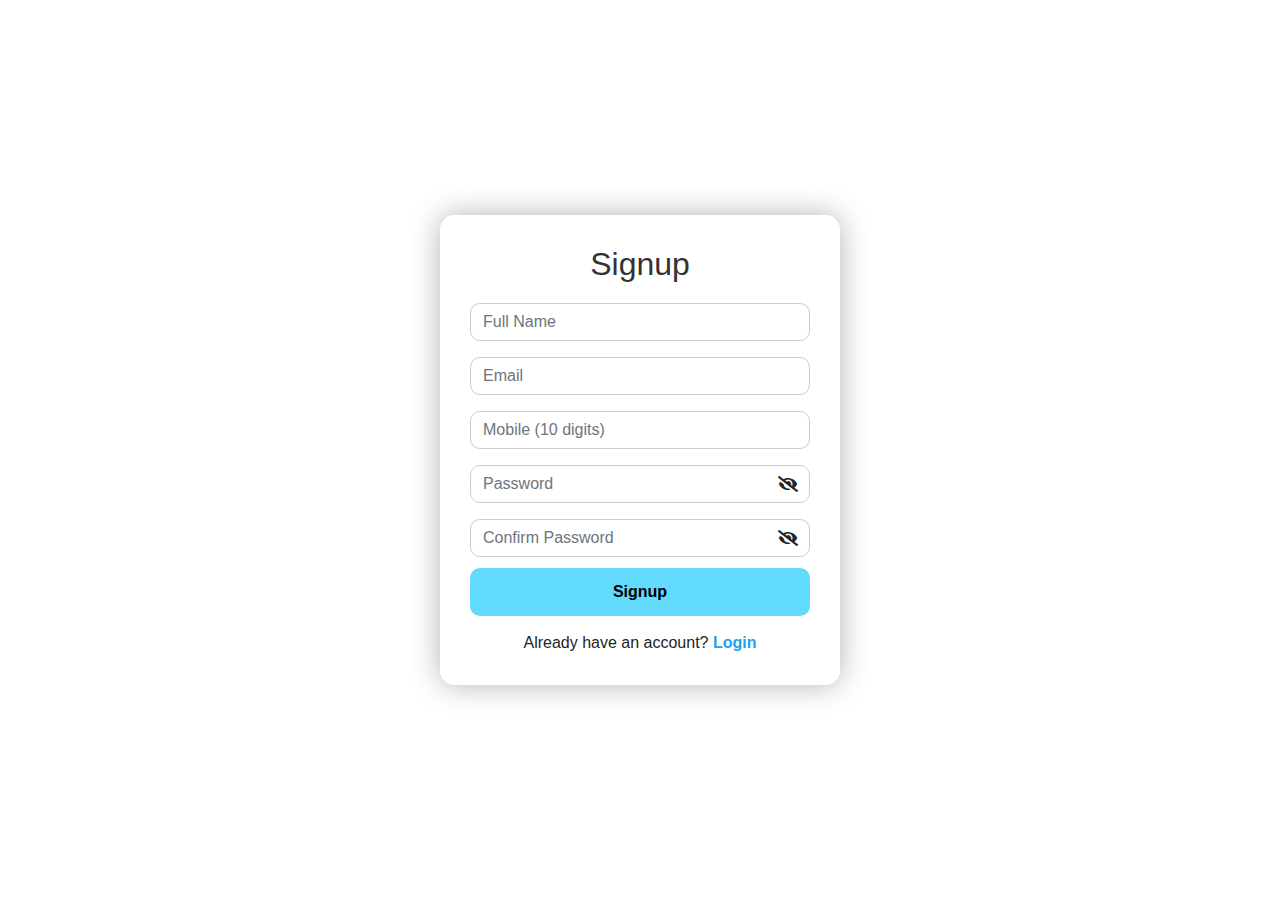
<file: index.html>
<!DOCTYPE html>
<html lang="en">
<head>
  <meta charset="UTF-8" />
  <meta name="viewport" content="width=device-width, initial-scale=1.0"/>
  <title>Signup</title>

  <!-- Bootstrap and Font Awesome -->
  <link href="https://stackpath.bootstrapcdn.com/bootstrap/4.5.2/css/bootstrap.min.css" rel="stylesheet"/>
  <link rel="stylesheet" href="https://cdnjs.cloudflare.com/ajax/libs/font-awesome/5.15.4/css/all.min.css"/>

  <!-- Link to external CSS -->
  <link rel="stylesheet" href="style.css">
</head>
<body>

  <!-- Signup Form Container -->
  <div class="signup-box">
    <h2>Signup</h2>

    <!-- Signup Form -->
    <form onsubmit="validateSignup(event)">
      <!-- Full Name -->
      <div class="form-group">
        <input type="text" id="signupName" class="form-control" placeholder="Full Name" required />
      </div>

      <!-- Email Address -->
      <div class="form-group">
        <input type="email" id="signupEmail" class="form-control" placeholder="Email" required />
      </div>

      <!-- Mobile Number -->
      <div class="form-group">
        <input type="tel" id="signupMobile" class="form-control" placeholder="Mobile (10 digits)" maxlength="10" required />
      </div>

      <!-- Password -->
      <div class="form-group">
        <input type="password" id="signupPassword" class="form-control" placeholder="Password" required />
        <i class="fas fa-eye-slash toggle-password" onclick="togglePassword('signupPassword')"></i>
      </div>

      <!-- Confirm Password -->
      <div class="form-group">
        <input type="password" id="signupConfirmPassword" class="form-control" placeholder="Confirm Password" required />
        <i class="fas fa-eye-slash toggle-password" onclick="togglePassword('signupConfirmPassword')"></i>
      </div>

      <!-- Error Message -->
      <div class="error" id="signupError"></div>

      <!-- Signup Button -->
      <button type="submit" class="btn btn-custom">Signup</button>

      <!-- Redirect to Login -->
      <div class="text-link">
        Already have an account? <a href="#">Login</a>
      </div>
    </form>
  </div>

  <!-- Link to external JS -->
  <script src="script.js"></script>
</body>
</html>
</file>
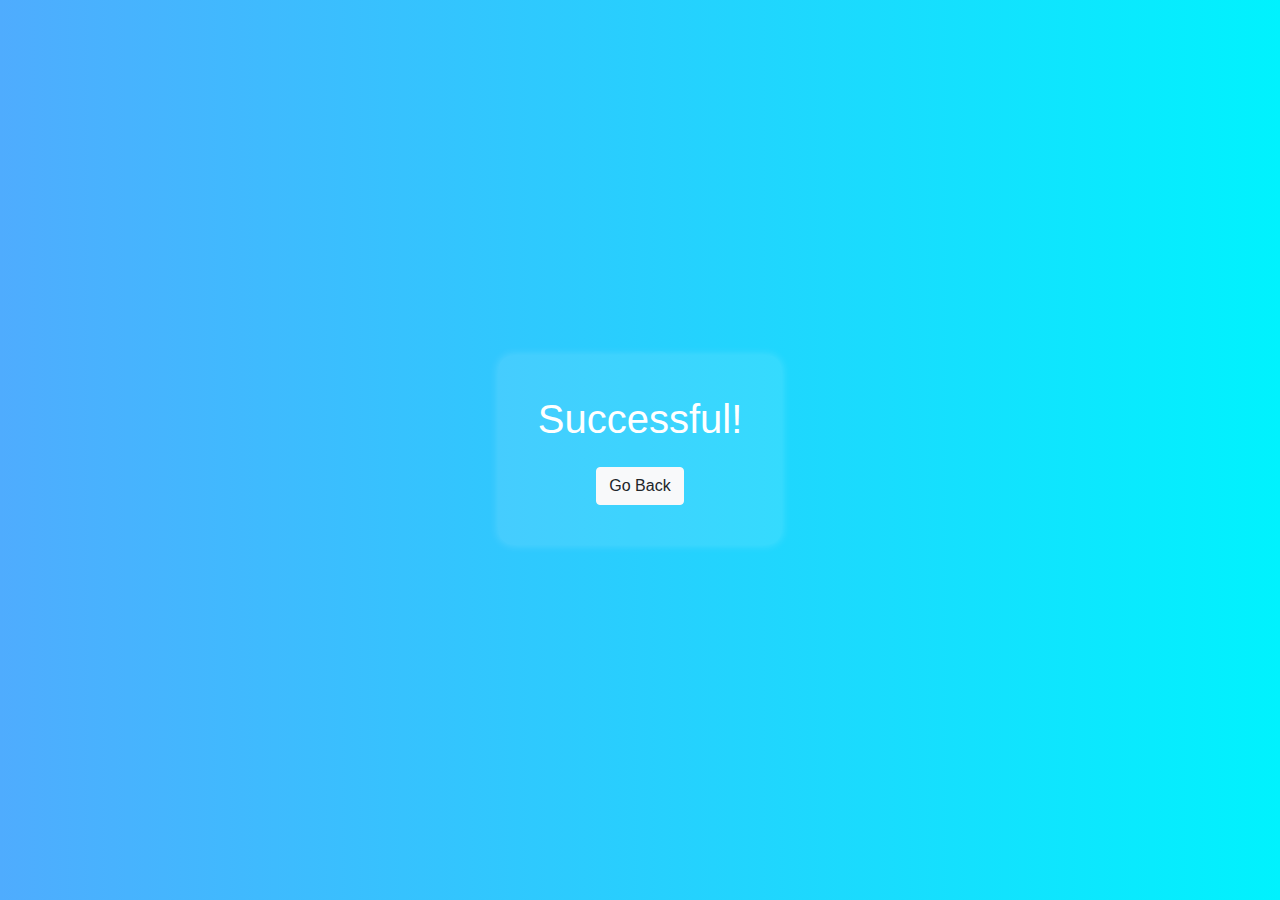
<file: newPage.html>
<!DOCTYPE html>
<html>
  <head>
    <title>Success</title>
    <link href="https://stackpath.bootstrapcdn.com/bootstrap/4.5.2/css/bootstrap.min.css" rel="stylesheet">
    <style>
      body {
        background: linear-gradient(to right, #4facfe, #00f2fe);
        height: 100vh;
        display: flex;
        align-items: center;
        justify-content: center;
        color: white;
        text-align: center;
      }
      .success-box {
        background: rgba(255, 255, 255, 0.1);
        padding: 40px;
        border-radius: 15px;
        box-shadow: 0 0 10px rgba(255, 255, 255, 0.2);
      }
    </style>
  </head>
  <body>
    <div class="success-box">
      <h1>Successful!</h1>
 
      <a href="index.html" class="btn btn-light mt-3">Go Back</a>
    </div>
  </body>
</html>
</file>
<file: style.css>
/* Fullscreen background */
body {
  background: url('https://images.unsplash.com/photo-1522202176988-66273c2fd55f?auto=format&fit=crop&w=1400&q=80') no-repeat center center/cover;
  height: 100vh;
  display: flex;
  align-items: center;
  justify-content: center;
  margin: 0;
  font-family: 'Segoe UI', sans-serif;
}

/* Form container box */
.signup-box {
  background: rgba(255, 255, 255, 0.95);
  padding: 30px;
  width: 400px;
  border-radius: 15px;
  box-shadow: 0 0 30px rgba(0, 0, 0, 0.3);
}

/* Heading */
h2 {
  text-align: center;
  margin-bottom: 20px;
  color: #333;
}

/* Form field styling */
.form-group {
  position: relative;
}

.form-control {
  padding: 12px;
  border-radius: 10px;
  border: 1px solid #ccc;
  margin-bottom: 15px;
}

.form-control:focus {
  border-color: #61dafb;
  box-shadow: 0 0 8px #61dafb;
}

/* Password toggle icon */
.toggle-password {
  position: absolute;
  top: 50%;
  right: 12px;
  transform: translateY(-50%);
  cursor: pointer;
}

/* Submit button */
.btn-custom {
  background-color: #61dafb;
  border: none;
  border-radius: 10px;
  color: #000;
  font-weight: bold;
  padding: 12px;
  width: 100%;
  transition: 0.3s ease;
}

.btn-custom:hover {
  background-color: #21a1f1;
  transform: scale(1.03);
}

/* Error message */
.error {
  color: #c40b0b;
  font-size: 0.85rem;
  margin-top: -5px;
  margin-bottom: 10px;
}

/* Link to login */
.text-link {
  text-align: center;
  margin-top: 15px;
}

.text-link a {
  color: #21a1f1;
  text-decoration: none;
  font-weight: bold;
}
</file>
